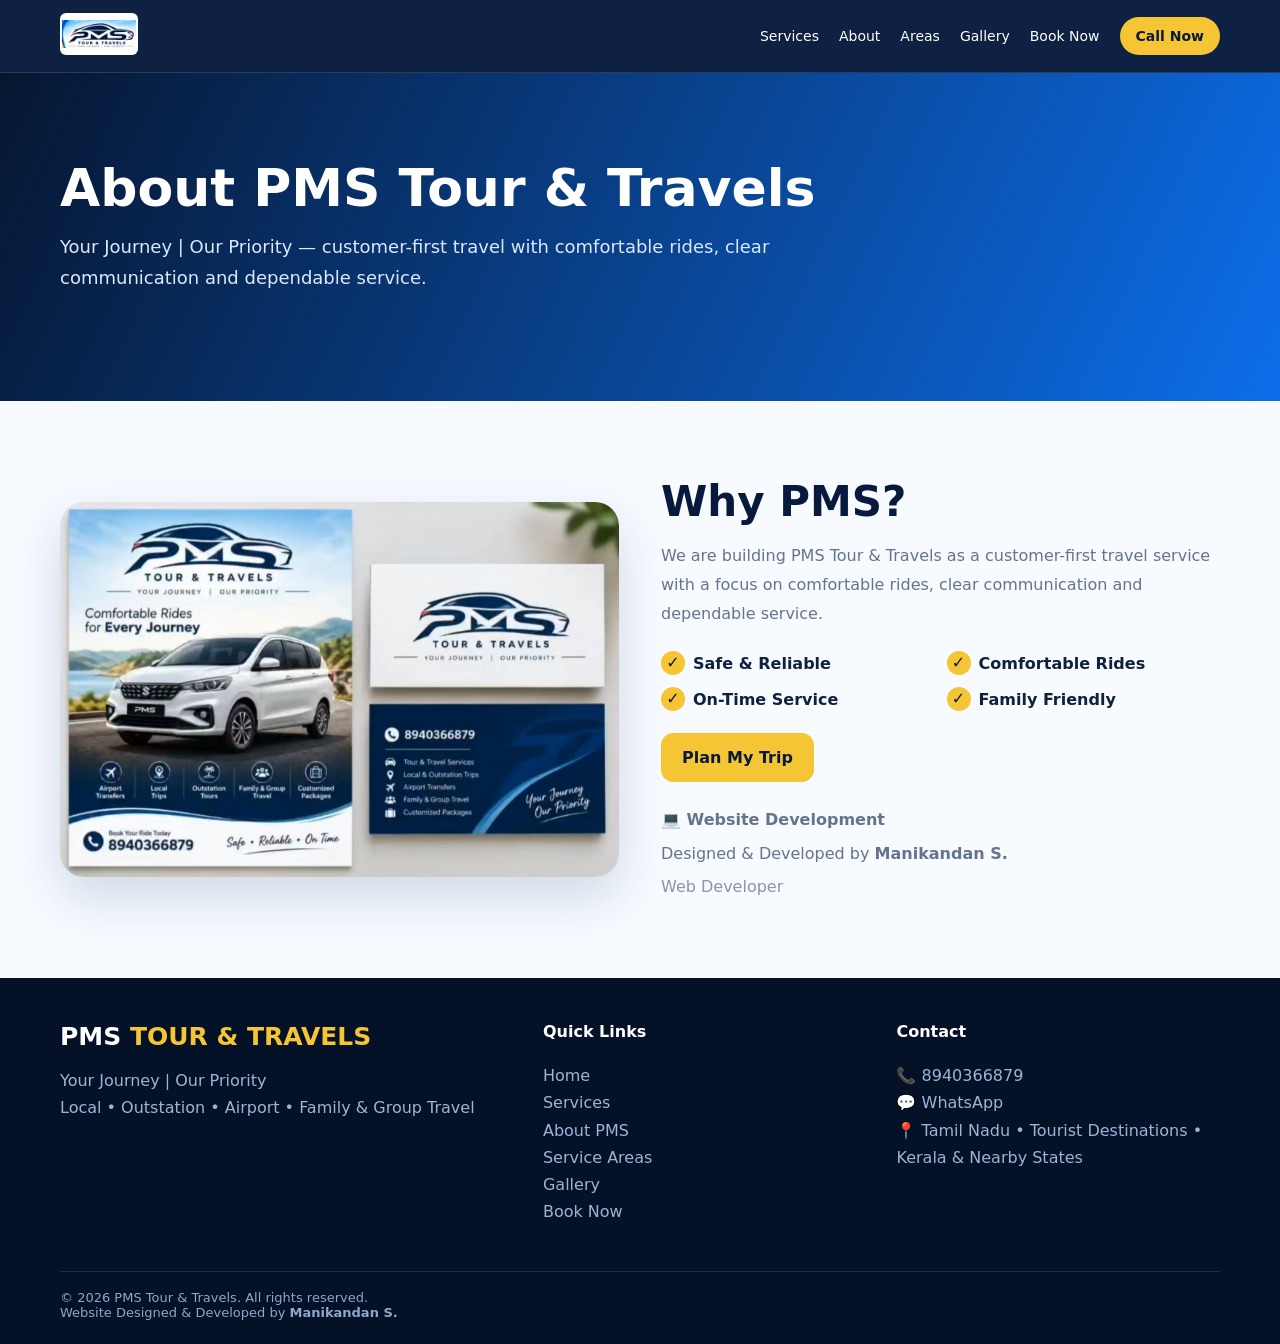
<file: about.html>
<!doctype html><html lang="en"><head><meta charset="utf-8"><meta name="viewport" content="width=device-width, initial-scale=1"><meta name="theme-color" content="#071a3d"><link rel="stylesheet" href="style.css"><link rel="icon" href="assets/pms-logo.png"><title>PMS Tour & Travels | About</title><meta name="description" content="PMS Tour & Travels — Your Journey | Our Priority"></head><body><header><nav class="container"><a href="index.html"><img class="brand-mark" src="assets/pms-logo.png" alt="PMS Tour & Travels logo"></a><div class="links"><a href="services.html">Services</a><a href="about.html">About</a><a href="areas.html">Areas</a><a href="gallery.html">Gallery</a><a href="booking.html">Book Now</a><a class="nav-cta" href="tel:+918940366879">Call Now</a></div><a class="nav-cta mobile-menu" href="booking.html">Book</a></nav></header><main><section class="page-hero"><div class="container"><h1>About PMS Tour & Travels</h1><p>Your Journey | Our Priority — customer-first travel with comfortable rides, clear communication and dependable service.</p></div></section><section><div class="container about"><img src="assets/pms-brand-collage.png" alt="PMS Tour & Travels branding and vehicle"><div><h2>Why PMS?</h2><p>We are building PMS Tour & Travels as a customer-first travel service with a focus on comfortable rides, clear communication and dependable service.</p><div class="ticks"><div class="tick">Safe & Reliable</div><div class="tick">Comfortable Rides</div><div class="tick">On-Time Service</div><div class="tick">Family Friendly</div></div><a class="btn btn-primary" href="booking.html">Plan My Trip</a><div style="margin-top:24px;">
  <p style="margin:0;font-weight:600;">💻 Website Development</p>
  <p style="margin:6px 0 0;">Designed &amp; Developed by <strong>Manikandan S.</strong></p>
  <p style="margin:4px 0 0;opacity:.75;">Web Developer</p>
</div></div></div></section></main><footer><div class="container footer-grid"><div><div class="footer-brand">PMS <span>TOUR & TRAVELS</span></div><p>Your Journey | Our Priority<br>Local • Outstation • Airport • Family & Group Travel</p></div><div><h4>Quick Links</h4><p><a href="index.html">Home</a><br><a href="services.html">Services</a><br><a href="about.html">About PMS</a><br><a href="areas.html">Service Areas</a><br><a href="gallery.html">Gallery</a><br><a href="booking.html">Book Now</a></p></div><div><h4>Contact</h4><p>📞 <a href="tel:+918940366879">8940366879</a><br>💬 <a href="https://wa.me/918940366879" target="_blank">WhatsApp</a><br>📍 Tamil Nadu • Tourist Destinations • Kerala & Nearby States</p></div></div><div class="container footer-bottom">
  © <span id="year"></span> PMS Tour & Travels. All rights reserved.
  <br>
  <span>Website Designed &amp; Developed by <strong>Manikandan S.</strong></span>
</div></footer><script>document.getElementById('year').textContent=new Date().getFullYear();</script></body></html>
</file>
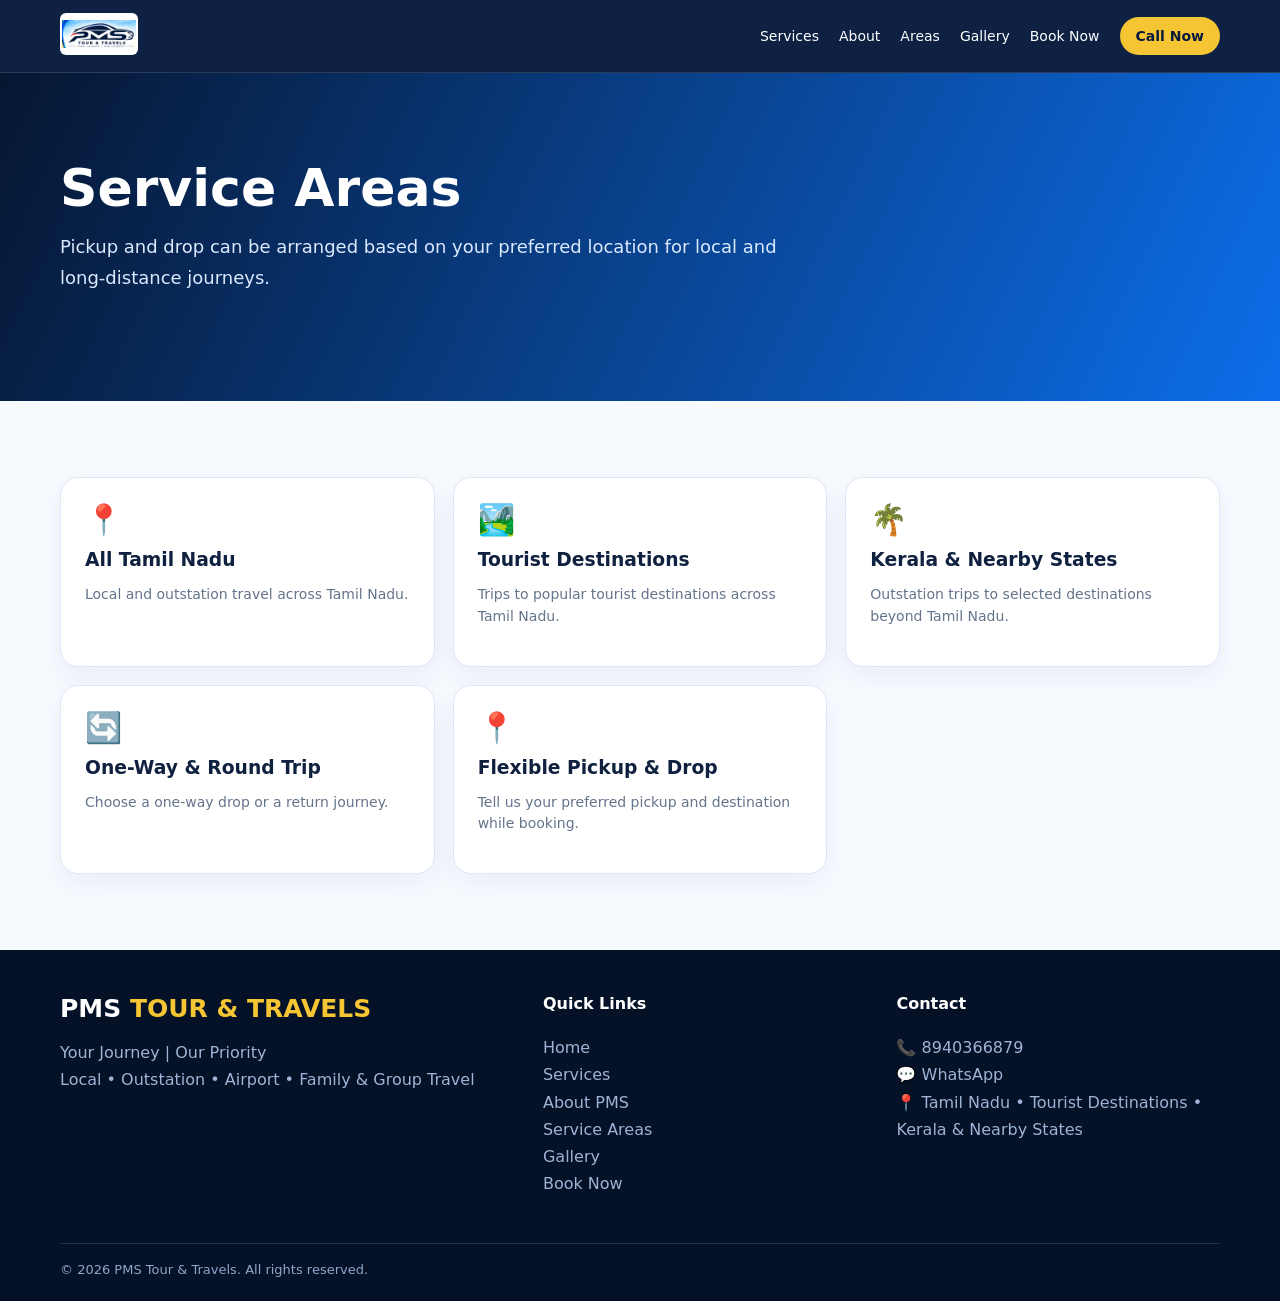
<file: areas.html>
<!doctype html><html lang="en"><head><meta charset="utf-8"><meta name="viewport" content="width=device-width, initial-scale=1"><meta name="theme-color" content="#071a3d"><link rel="stylesheet" href="style.css"><link rel="icon" href="assets/pms-logo.png"><title>PMS Tour & Travels | Service Areas</title><meta name="description" content="PMS Tour & Travels — Your Journey | Our Priority"></head><body><header><nav class="container"><a href="index.html"><img class="brand-mark" src="assets/pms-logo.png" alt="PMS Tour & Travels logo"></a><div class="links"><a href="services.html">Services</a><a href="about.html">About</a><a href="areas.html">Areas</a><a href="gallery.html">Gallery</a><a href="booking.html">Book Now</a><a class="nav-cta" href="tel:+918940366879">Call Now</a></div><a class="nav-cta mobile-menu" href="booking.html">Book</a></nav></header><main><section class="page-hero"><div class="container"><h1>Service Areas</h1><p>Pickup and drop can be arranged based on your preferred location for local and long-distance journeys.</p></div></section><section><div class="container"><div class="grid"><article class="card"><div class="icon">📍</div><h3>All Tamil Nadu</h3><p>Local and outstation travel across Tamil Nadu.</p></article><article class="card"><div class="icon">🏞️</div><h3>Tourist Destinations</h3><p>Trips to popular tourist destinations across Tamil Nadu.</p></article><article class="card"><div class="icon">🌴</div><h3>Kerala & Nearby States</h3><p>Outstation trips to selected destinations beyond Tamil Nadu.</p></article><article class="card"><div class="icon">🔄</div><h3>One-Way & Round Trip</h3><p>Choose a one-way drop or a return journey.</p></article><article class="card"><div class="icon">📍</div><h3>Flexible Pickup & Drop</h3><p>Tell us your preferred pickup and destination while booking.</p></article></div></div></section></main><footer><div class="container footer-grid"><div><div class="footer-brand">PMS <span>TOUR & TRAVELS</span></div><p>Your Journey | Our Priority<br>Local • Outstation • Airport • Family & Group Travel</p></div><div><h4>Quick Links</h4><p><a href="index.html">Home</a><br><a href="services.html">Services</a><br><a href="about.html">About PMS</a><br><a href="areas.html">Service Areas</a><br><a href="gallery.html">Gallery</a><br><a href="booking.html">Book Now</a></p></div><div><h4>Contact</h4><p>📞 <a href="tel:+918940366879">8940366879</a><br>💬 <a href="https://wa.me/918940366879" target="_blank">WhatsApp</a><br>📍 Tamil Nadu • Tourist Destinations • Kerala & Nearby States</p></div></div><div class="container footer-bottom">© <span id="year"></span> PMS Tour & Travels. All rights reserved.</div></footer><script>document.getElementById('year').textContent=new Date().getFullYear();</script></body></html>
</file>
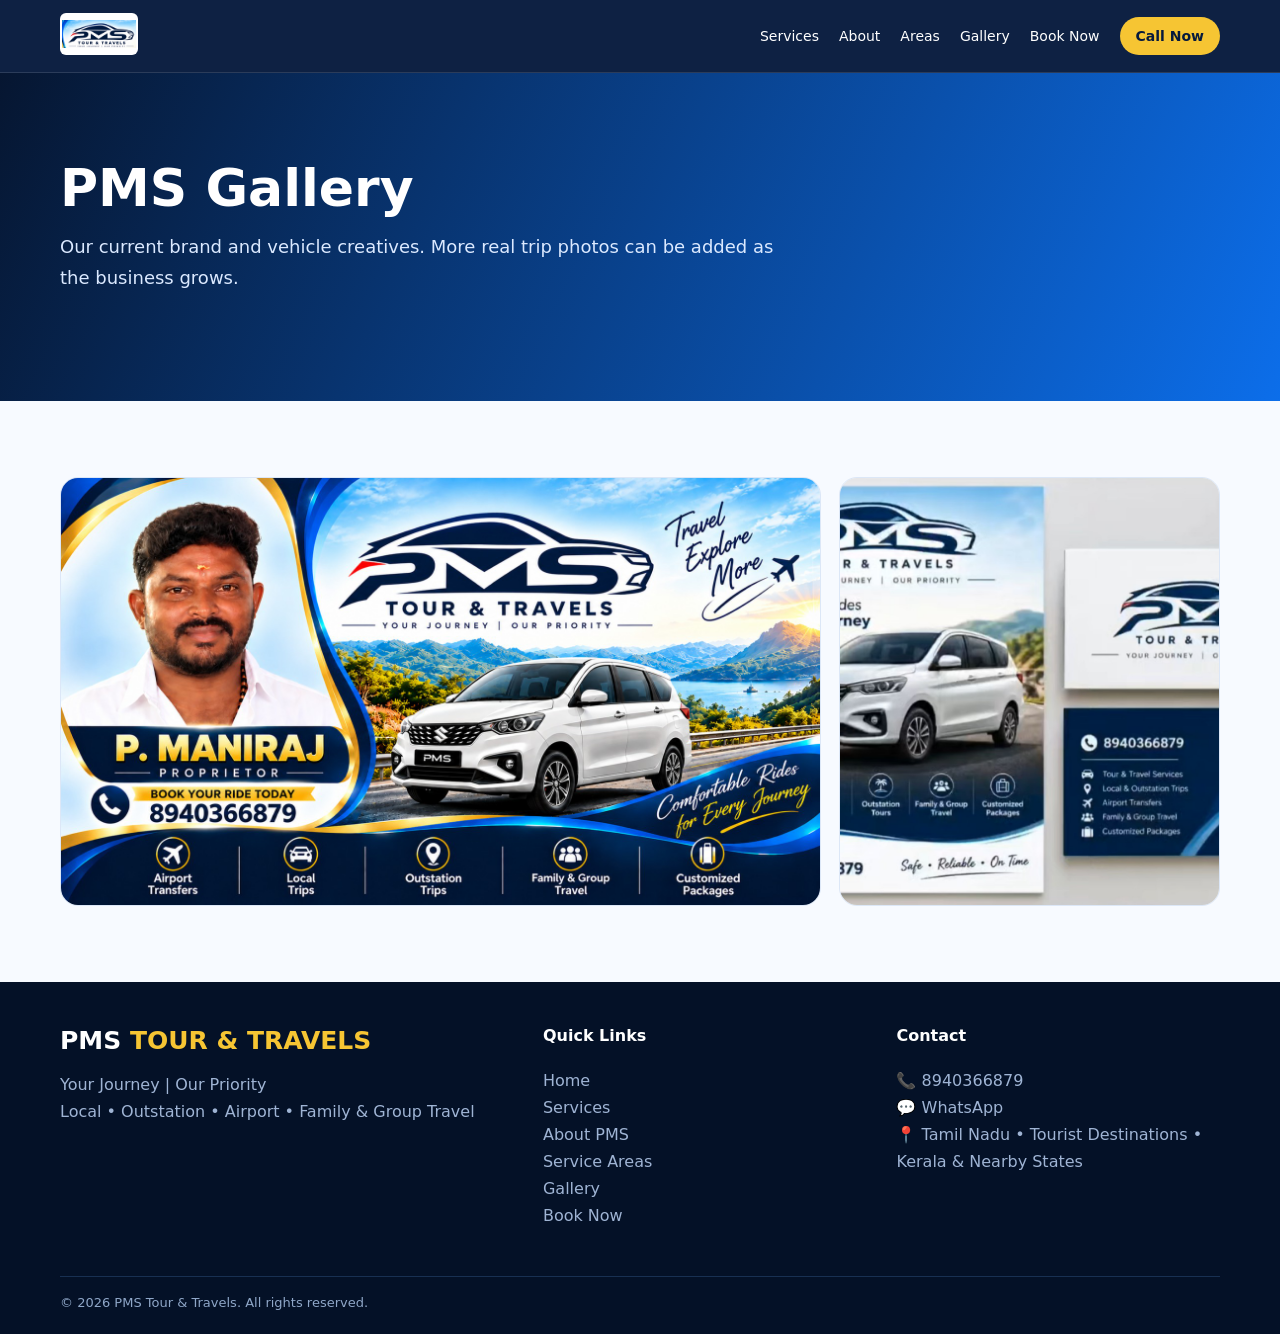
<file: gallery.html>
<!doctype html><html lang="en"><head><meta charset="utf-8"><meta name="viewport" content="width=device-width, initial-scale=1"><meta name="theme-color" content="#071a3d"><link rel="stylesheet" href="style.css"><link rel="icon" href="assets/pms-logo.png"><title>PMS Tour & Travels | Gallery</title><meta name="description" content="PMS Tour & Travels — Your Journey | Our Priority"></head><body><header><nav class="container"><a href="index.html"><img class="brand-mark" src="assets/pms-logo.png" alt="PMS Tour & Travels logo"></a><div class="links"><a href="services.html">Services</a><a href="about.html">About</a><a href="areas.html">Areas</a><a href="gallery.html">Gallery</a><a href="booking.html">Book Now</a><a class="nav-cta" href="tel:+918940366879">Call Now</a></div><a class="nav-cta mobile-menu" href="booking.html">Book</a></nav></header><main><section class="page-hero"><div class="container"><h1>PMS Gallery</h1><p>Our current brand and vehicle creatives. More real trip photos can be added as the business grows.</p></div></section><section><div class="container"><div class="gallery"><img class="large" src="assets/pms-hero.png" alt="PMS Tour & Travels hero creative"><img class="small" src="assets/pms-brand-collage.png" alt="PMS Tour & Travels promotional collage"></div></div></section></main><footer><div class="container footer-grid"><div><div class="footer-brand">PMS <span>TOUR & TRAVELS</span></div><p>Your Journey | Our Priority<br>Local • Outstation • Airport • Family & Group Travel</p></div><div><h4>Quick Links</h4><p><a href="index.html">Home</a><br><a href="services.html">Services</a><br><a href="about.html">About PMS</a><br><a href="areas.html">Service Areas</a><br><a href="gallery.html">Gallery</a><br><a href="booking.html">Book Now</a></p></div><div><h4>Contact</h4><p>📞 <a href="tel:+918940366879">8940366879</a><br>💬 <a href="https://wa.me/918940366879" target="_blank">WhatsApp</a><br>📍 Tamil Nadu • Tourist Destinations • Kerala & Nearby States</p></div></div><div class="container footer-bottom">© <span id="year"></span> PMS Tour & Travels. All rights reserved.</div></footer><script>document.getElementById('year').textContent=new Date().getFullYear();</script></body></html>
</file>
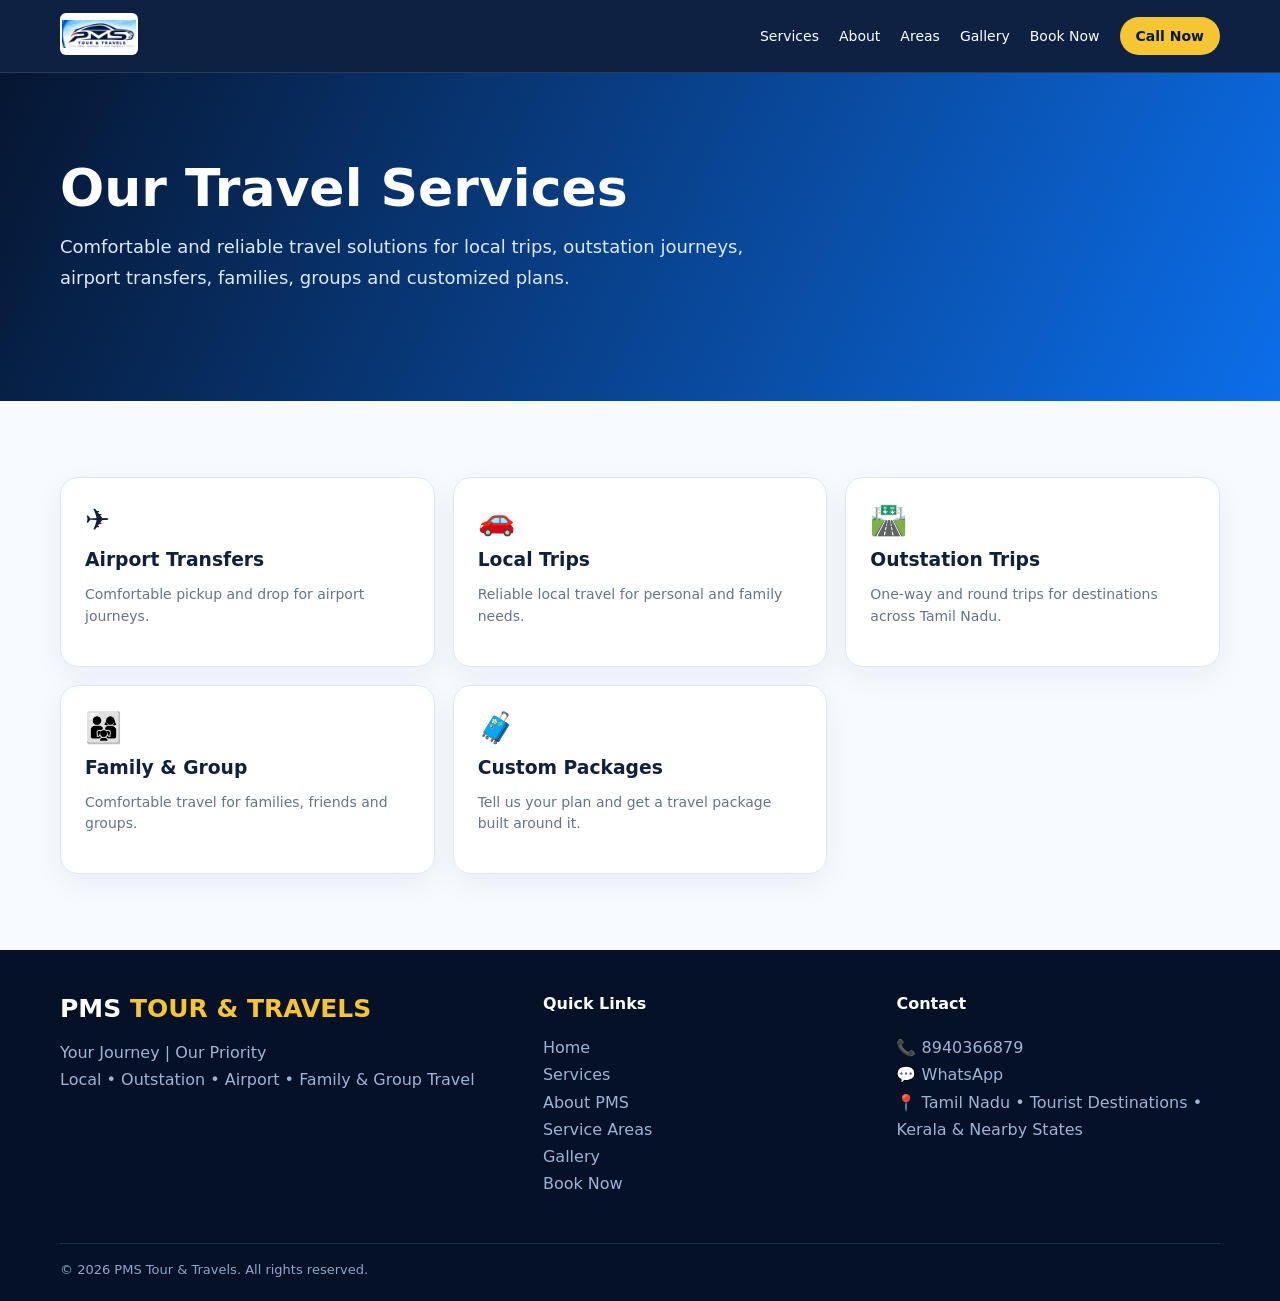
<file: services.html>
<!doctype html><html lang="en"><head><meta charset="utf-8"><meta name="viewport" content="width=device-width, initial-scale=1"><meta name="theme-color" content="#071a3d"><link rel="stylesheet" href="style.css"><link rel="icon" href="assets/pms-logo.png"><title>PMS Tour & Travels | Services</title><meta name="description" content="PMS Tour & Travels — Your Journey | Our Priority"></head><body><header><nav class="container"><a href="index.html"><img class="brand-mark" src="assets/pms-logo.png" alt="PMS Tour & Travels logo"></a><div class="links"><a href="services.html">Services</a><a href="about.html">About</a><a href="areas.html">Areas</a><a href="gallery.html">Gallery</a><a href="booking.html">Book Now</a><a class="nav-cta" href="tel:+918940366879">Call Now</a></div><a class="nav-cta mobile-menu" href="booking.html">Book</a></nav></header><main><section class="page-hero"><div class="container"><h1>Our Travel Services</h1><p>Comfortable and reliable travel solutions for local trips, outstation journeys, airport transfers, families, groups and customized plans.</p></div></section><section><div class="container"><div class="grid"><article class="card"><div class="icon">✈️</div><h3>Airport Transfers</h3><p>Comfortable pickup and drop for airport journeys.</p></article><article class="card"><div class="icon">🚗</div><h3>Local Trips</h3><p>Reliable local travel for personal and family needs.</p></article><article class="card"><div class="icon">🛣️</div><h3>Outstation Trips</h3><p>One-way and round trips for destinations across Tamil Nadu.</p></article><article class="card"><div class="icon">👨‍👩‍👧</div><h3>Family & Group</h3><p>Comfortable travel for families, friends and groups.</p></article><article class="card"><div class="icon">🧳</div><h3>Custom Packages</h3><p>Tell us your plan and get a travel package built around it.</p></article></div></div></section></main><footer><div class="container footer-grid"><div><div class="footer-brand">PMS <span>TOUR & TRAVELS</span></div><p>Your Journey | Our Priority<br>Local • Outstation • Airport • Family & Group Travel</p></div><div><h4>Quick Links</h4><p><a href="index.html">Home</a><br><a href="services.html">Services</a><br><a href="about.html">About PMS</a><br><a href="areas.html">Service Areas</a><br><a href="gallery.html">Gallery</a><br><a href="booking.html">Book Now</a></p></div><div><h4>Contact</h4><p>📞 <a href="tel:+918940366879">8940366879</a><br>💬 <a href="https://wa.me/918940366879" target="_blank">WhatsApp</a><br>📍 Tamil Nadu • Tourist Destinations • Kerala & Nearby States</p></div></div><div class="container footer-bottom">© <span id="year"></span> PMS Tour & Travels. All rights reserved.</div></footer><script>document.getElementById('year').textContent=new Date().getFullYear();</script></body></html>
</file>
<file: style.css>
/* PMS Tour & Travels - Responsive mobile improvements */
:root{--navy:#071a3d;--blue:#075be6;--gold:#f6c533;--white:#fff;--muted:#64748b;--bg:#f7faff;--line:#dce7f7}
*{box-sizing:border-box}
html{scroll-behavior:smooth}
body{margin:0;font-family:Inter,system-ui,-apple-system,Segoe UI,Roboto,Arial,sans-serif;color:#10213f;background:var(--bg)}
a{text-decoration:none;color:inherit}
.container{width:min(1160px,92%);margin:auto}
header{position:sticky;top:0;z-index:20;background:rgba(7,26,61,.97);backdrop-filter:blur(10px);color:#fff;border-bottom:1px solid rgba(255,255,255,.12)}
nav{min-height:72px;display:flex;align-items:center;justify-content:space-between;gap:20px}
.brand-mark{width:78px;height:42px;object-fit:contain;border-radius:6px;background:#fff;padding:2px}
.links{display:flex;gap:20px;align-items:center;font-size:14px}
.links a:hover{color:var(--gold)}
.nav-cta{padding:11px 16px;border-radius:999px;background:var(--gold);color:var(--navy);font-weight:800}
.hero{min-height:620px;display:flex;align-items:center;background:linear-gradient(115deg,#061631,#0a2b65 48%,#0c6eea);color:#fff}
.hero-grid{display:grid;grid-template-columns:1.05fr .95fr;gap:36px;align-items:center}
.eyebrow{color:var(--gold);font-weight:900;letter-spacing:2px;text-transform:uppercase;font-size:13px}
h1{font-size:clamp(42px,6vw,72px);line-height:.98;margin:12px 0 18px}
.hero h1 span{color:var(--gold)}
.hero p{font-size:18px;line-height:1.65;color:#dbe9ff;max-width:600px}
.buttons{display:flex;flex-wrap:wrap;gap:12px;margin-top:26px}
.btn{display:inline-flex;align-items:center;justify-content:center;padding:14px 20px;border-radius:12px;font-weight:900;border:1px solid rgba(255,255,255,.22)}
.btn-primary{background:var(--gold);color:var(--navy);border-color:var(--gold)}
.btn-dark{background:#fff;color:var(--navy)}
.hero-card{background:#fff;border-radius:28px;padding:12px;box-shadow:0 30px 80px rgba(0,0,0,.3)}
.hero-card img{width:100%;display:block;border-radius:20px}
section{padding:76px 0}
.page-hero{padding:90px 0;background:linear-gradient(115deg,#061631,#0c6eea);color:#fff}
.page-hero h1{font-size:52px;margin:0 0 12px}
.page-hero p{max-width:720px;color:#dbe9ff;font-size:18px;line-height:1.7}
.section-head{text-align:center;max-width:760px;margin:0 auto 38px}
.section-head h2{font-size:38px;margin:0 0 10px;color:var(--navy)}
.section-head p{color:var(--muted);line-height:1.7}
.grid{display:grid;grid-template-columns:repeat(3,1fr);gap:18px}
.card{background:#fff;border:1px solid var(--line);border-radius:18px;padding:24px;box-shadow:0 10px 30px rgba(15,48,92,.06)}
.icon{font-size:30px}
.card h3{margin:12px 0 7px}
.card p{color:var(--muted);line-height:1.55;font-size:14px}
.dark{background:var(--navy);color:#fff}
.dark .section-head h2{color:#fff}
.dark .section-head p{color:#bcd0ef}
.dark .card{background:#0d2854;border-color:#173d75;color:#fff}
.dark .card p{color:#c2d2eb}
.about{display:grid;grid-template-columns:1fr 1fr;gap:42px;align-items:center}
.about img{width:100%;border-radius:24px;box-shadow:0 20px 50px rgba(15,48,92,.16)}
.about h2{font-size:42px;color:var(--navy);margin:0 0 14px}
.about p{line-height:1.8;color:var(--muted)}
.ticks{display:grid;grid-template-columns:1fr 1fr;gap:12px;margin:22px 0}
.tick{font-weight:800}
.tick:before{content:"✓";display:inline-grid;place-items:center;width:24px;height:24px;background:var(--gold);color:var(--navy);border-radius:50%;margin-right:8px}
.booking{display:grid;grid-template-columns:.8fr 1.2fr;gap:26px;align-items:stretch}
.booking-info{background:linear-gradient(145deg,#071a3d,#0b57c9);color:#fff;border-radius:24px;padding:34px}
.booking-info h2{font-size:38px;margin:0 0 10px}
.booking-info p{color:#cfe0fb;line-height:1.7}
.contact-box{margin-top:24px;padding:18px;border:1px solid rgba(255,255,255,.16);border-radius:16px}
.contact-box strong{font-size:24px;color:var(--gold)}
form{background:#fff;border:1px solid var(--line);border-radius:24px;padding:28px;display:grid;grid-template-columns:1fr 1fr;gap:16px;box-shadow:0 14px 40px rgba(15,48,92,.07)}
label{font-weight:800;font-size:13px;color:var(--navy)}
input,select,textarea{width:100%;margin-top:7px;border:1px solid #ccd9eb;border-radius:11px;padding:13px;font:inherit;background:#fbfdff}
textarea{min-height:100px;resize:vertical}
.full{grid-column:1/-1}
.submit{grid-column:1/-1;border:0;background:var(--blue);color:#fff;font-weight:900;padding:15px;border-radius:12px;font-size:16px;cursor:pointer}
.gallery{display:grid;grid-template-columns:2fr 1fr;gap:18px}
.gallery img{width:100%;height:100%;object-fit:cover;border-radius:18px;border:1px solid var(--line)}
.gallery .large{min-height:420px}
.gallery .small{min-height:200px}
.cta{background:linear-gradient(90deg,#071a3d,#075be6);color:#fff;border-radius:28px;padding:36px;display:flex;justify-content:space-between;align-items:center;gap:24px}
.cta h2{margin:0;font-size:34px}
.cta p{color:#dbe9ff;margin:8px 0 0}
footer{background:#041127;color:#d7e4f8;padding:44px 0 24px}
.footer-grid{display:grid;grid-template-columns:1.4fr 1fr 1fr;gap:30px}
.footer-brand{font-size:25px;font-weight:900;color:#fff}
.footer-brand span{color:var(--gold)}
footer p{line-height:1.7;color:#9fb4d4}
footer h4{color:#fff;margin-top:0}
.footer-bottom{border-top:1px solid #183052;margin-top:30px;padding-top:18px;font-size:13px;color:#8fa7c8}
.mobile-menu{display:none}
.lang{border:1px solid rgba(255,255,255,.25);background:transparent;color:#fff;padding:9px 10px;border-radius:9px}

@media(max-width:900px){
  .hero-grid,.about,.booking{grid-template-columns:1fr}
  .grid{grid-template-columns:repeat(2,1fr)}
  .links{display:none}
  .mobile-menu{display:inline-flex;align-items:center;justify-content:center;min-width:72px;padding:11px 18px}
  .hero{padding:65px 0}
  .gallery{grid-template-columns:1fr}
  .footer-grid{grid-template-columns:1fr}
  .cta{display:block}
  .cta .btn{margin-top:18px}
  .booking-info{padding:28px}
  form{padding:24px}
}

@media(max-width:560px){
  .container{width:min(100% - 28px,1160px)}
  nav{min-height:64px;gap:10px}
  .brand-mark{width:70px;height:38px}
  .mobile-menu{min-width:64px;padding:10px 16px;font-size:14px}
  section{padding:52px 0}
  .hero{min-height:auto;padding:48px 0}
  .hero-grid{gap:24px}
  .hero-card{order:-1;border-radius:20px;padding:8px}
  .hero-card img{border-radius:14px}
  .hero p{font-size:16px;line-height:1.55}
  .buttons{gap:10px;margin-top:20px}
  .btn{width:100%;padding:14px 16px}
  .page-hero{padding:56px 0}
  .page-hero h1{font-size:40px;line-height:1}
  .page-hero p{font-size:16px;line-height:1.55}
  .grid{grid-template-columns:1fr}
  form{grid-template-columns:1fr;padding:20px;border-radius:18px;gap:14px}
  .full,.submit{grid-column:auto}
  input,select,textarea{padding:14px;font-size:16px;min-height:48px}
  textarea{min-height:110px}
  .submit{min-height:50px}
  .booking{gap:18px}
  .booking-info{padding:24px 20px;border-radius:20px}
  .booking-info h2{font-size:30px}
  .contact-box{margin-top:18px;padding:16px}
  .contact-box strong{font-size:21px}
  .ticks{grid-template-columns:1fr}
  .section-head{margin-bottom:28px}
  .section-head h2,.about h2{font-size:32px}
  .cta{padding:26px 22px;border-radius:20px}
  .cta h2{font-size:28px}
  footer{padding:34px 0 20px}
}
</file>
